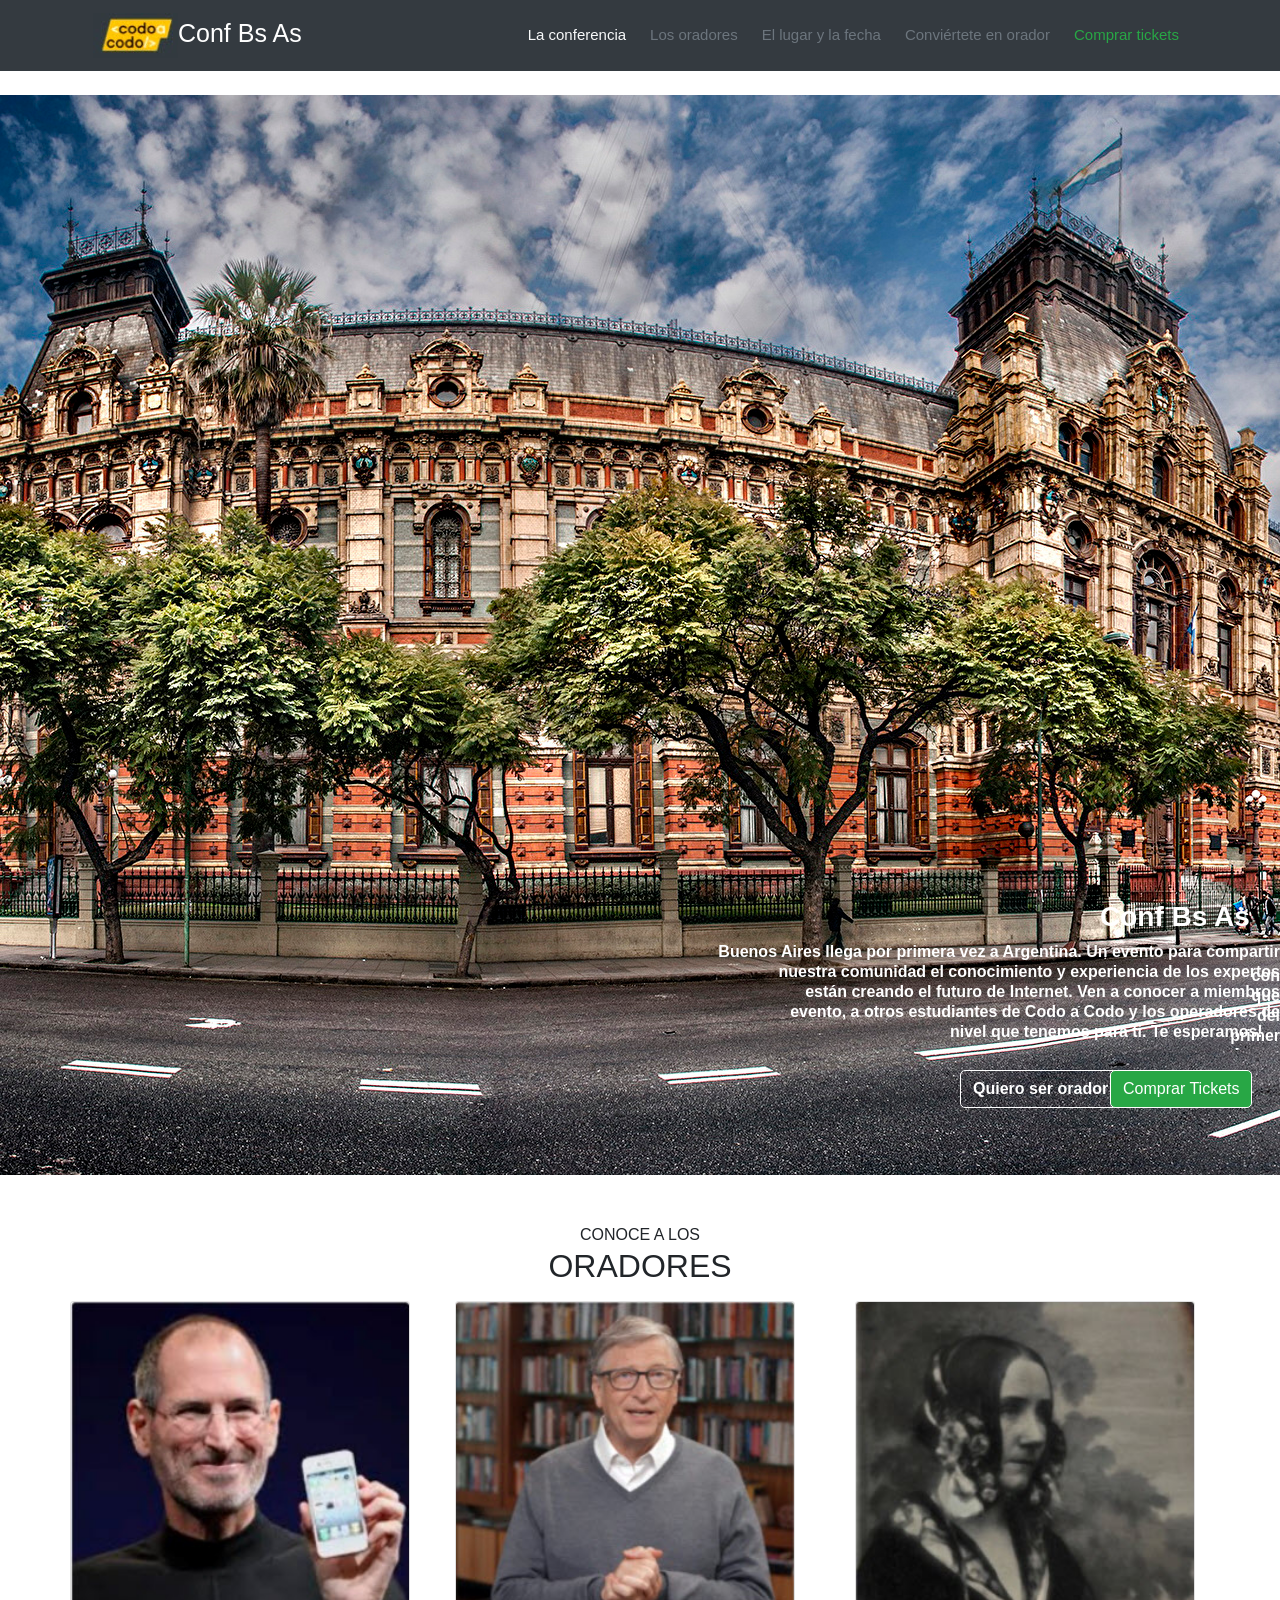
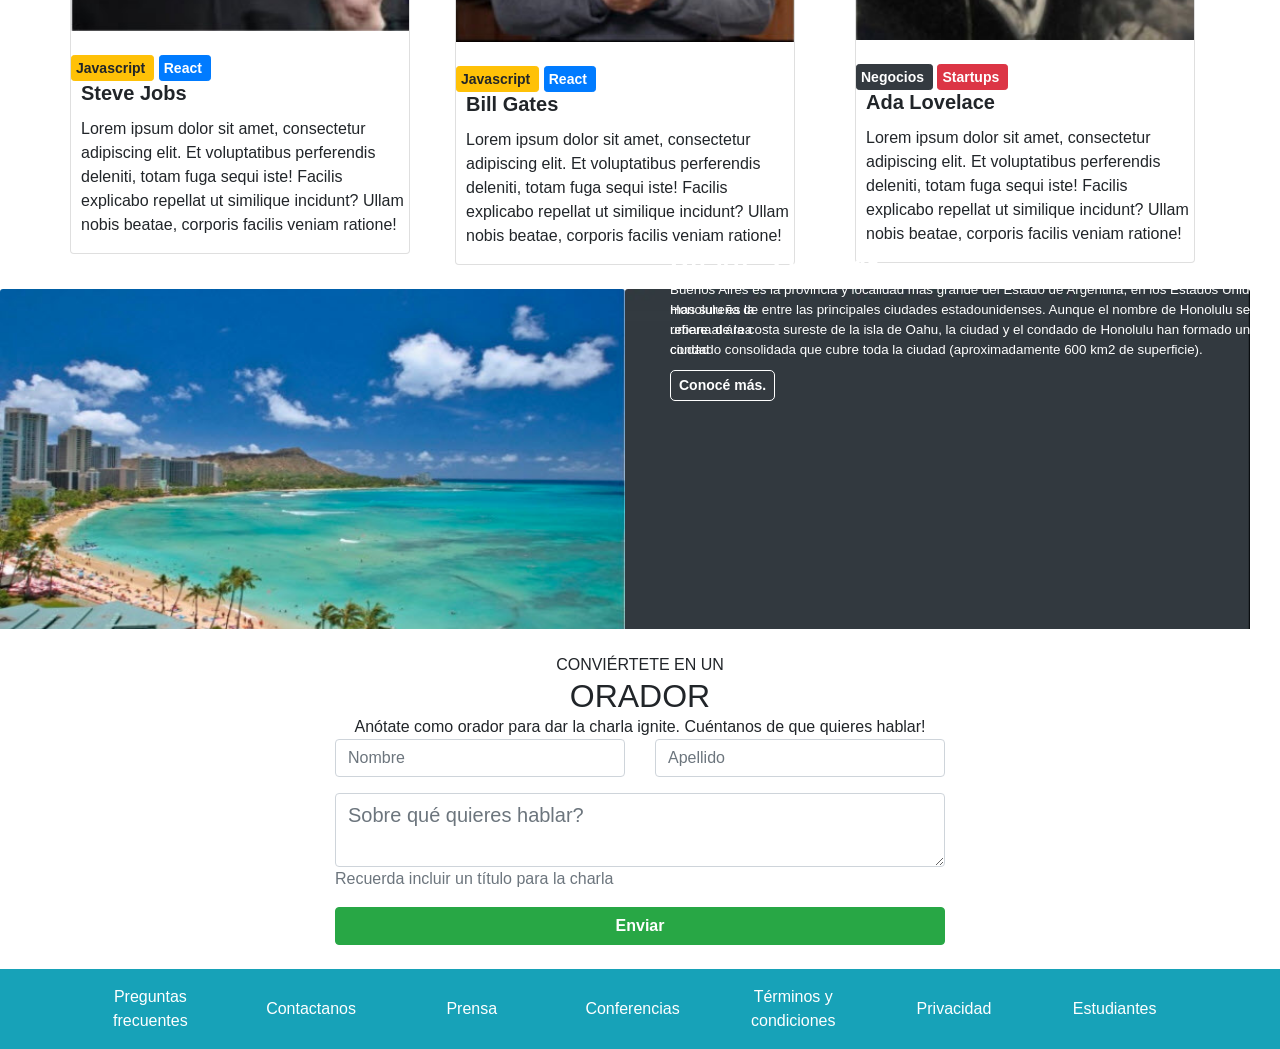
<file: index.html>
<!DOCTYPE html>
<html>

<head>
    <meta charset="utf-8">
    <meta name="viewport" content="width=device-width">
    <title>TP Integrador</title>
    <link href="index.css" rel="stylesheet" type="text/css" />
    <link rel="stylesheet" href="https://maxcdn.bootstrapcdn.com/bootstrap/4.5.2/css/bootstrap.min.css">	
    <script src="https://ajax.googleapis.com/ajax/libs/jquery/3.5.1/jquery.min.js"></script>
    <script src="https://cdnjs.cloudflare.com/ajax/libs/popper.js/1.16.0/umd/popper.min.js"></script>
    <script src="https://maxcdn.bootstrapcdn.com/bootstrap/4.5.2/js/bootstrap.min.js"></script>
    <style>
        .div_formulario{
            text-align: center;
        }
        .div_textos{
            text-align: right;
        }
        .navbar{
            letter-spacing: 0px;
            font-size: 16px !important;
            text-align: right;
        }
        .nav-link{
            padding-inline-start: 0.5rem;
        }

        .navbar-right{
            float: right !important;
            margin-right: 25px;
            color: white;
        }
        #id_navbar_A{
            color: white;
            font-size: 25px;
            padding-left: 0.5rem;
            padding-right: 0.5rem;
        }
        #id_navbar{
            color: white !important;
            font-size: 15px;
        }
        .ul{
            display: block;
            margin-block-start: 1em;
            margin-block-end: 1em;
            padding-inline-start: 40px;
            float: right !important;
            margin-right: -15px;
        }
        #boton_js{
            border-radius: 5px;
            font-size: 12px;
            margin: 4px 2px; 
        }
        #parrafoSuperior{
            position: absolute;
            top: 900px;
            left: 1100px;
            color: white;
        }
        #parrafoSuperior1{
            position: absolute;
            justify-content: right;
            top: 920px;
            left: 9px;
            color: white;
        }
        #parrafoSuperior2{
            position: absolute;
            justify-content: right;
            top: 940px;
            left: 700px;
            color: white;
        }
        #parrafoSuperior3{
            position: absolute;
            justify-content: right;
            top: 960px;
            left: 765px;
            color: white;
        }
        #parrafoSuperior4{
            position: absolute;
            justify-content: right;
            top: 980px;
            left: 790px;
            color: white;
        }
        #parrafoSuperior5{
            position: absolute;
            justify-content: right;
            top: 1000px;
            left: 750px;
            color: white;
        }
        #parrafoSuperior6{
            position: absolute;
            justify-content: right;
            top: 1020px;
            left: 950px;
            color: white;
        }
        #boton_1{
            position: absolute;
            top: 1070px;
            left: 960px;
            border: solid 0.5px;
            border-radius: 5px;
            color: white;
        }
        #boton_2{
            position: absolute;
            top: 1070px;
            left: 1110px;
            border: solid 0.5px;
            border-radius: 5px;
            color: white;
        }
        .primer_texto {
            position: absolute;
            top: 1850px;
            left: 670px;
            color: white;
        }
        .segundo_texto {
            position: absolute;
            top: 1880px;
            left: 670px;
            color: white;
            font-size: smaller;
        }
        .tercero_texto {
            position: absolute;
            top: 1900px;
            left: 670px;
            color: white;
            font-size: smaller;
        }
        .cuarto_texto {
            position: absolute;
            top: 1920px;
            left: 670px;
            color: white;
            font-size: smaller;
        }
        .quinto_texto {
            position: absolute;
            top: 1940px;
            left: 670px;
            color: white;
            font-size: smaller;
        }
        #boton_conocer_mas{
            position: absolute;
            top: 1970px;
            left: 670px;
            border: solid 0.5px;
            border-radius: 5px;
        }
        #prueba{
            font-size: 13px;
            margin-right: 0px;
            color: white;
        }
        #navbar_2{
            font-size: 5px;
        }
        #navbar_inferior{
            height: 80px;
            color: white;
            font-size: 16px;
        }
        .card-body{
            padding-right: 0rem;
            padding-left: 0rem;
            padding-top: 0rem;
            padding-bottom: 0rem;
        }
        #clase_columna_tarjetas{
            padding-left: 0px;
            padding-right: 0px;
        }
        #parrafos{
            padding-bottom: 0rem;
            margin-bottom: 0rem;
        }
        #parrafoTarjetas{
            padding-left: 10px;
        }
        #parrafoBotones{
            padding-left: 0.25rem;
            line-height: 1rem;
        }
        #imagenPalacioAguas{
            padding-left: 0px;
            padding-top: 0px;
        }
    </style>
</head>

<body id="myPage" data-spy="scroll" data-offset="60">

<!-- Pongo el navbar superior -->

   <nav class="navbar navbar-default bg-dark">
    <div class="container">
      <div class="navbar-header">
        <a class="navbar-brand" id="id_navbar_A" href="codo.jpg"><img src="codo.jpg">Conf Bs As</a>
      </div>
      <div>
        <ul class="nav justify-content-end">
            <li class="nav-item" id="id_navbar"><a class="nav-link text-light" href="#">La conferencia</a></li>
            <li class="nav-item" id="id_navbar"><a class="nav-link text-secondary" href="#">Los oradores</a></li>            
            <li class="nav-item" id="id_navbar"><a class="nav-link text-secondary" href="#">El lugar y la fecha</a></li>
            <li class="nav-item" id="id_navbar"><a class="nav-link text-secondary" href="#">Conviértete en orador</a></li>
            <li class="nav-item" id="id_navbar"><a class="nav-link text-success">Comprar tickets</a></li>
          </ul>
      </div>
    </div>
  </nav>
  <br>

<!-- Pongo el texto que va en la imagen -->
<div class="container-fluid padding div_textos" id="imagenPalacioAguas">
    <img class="imagenPalacioAguas" src="ba1.jpg" alt="Foto Palacio de Aguas Corrientes">
    <h3 class="primer_texto" id="parrafoSuperior"><strong>Conf Bs As</strong></h3>
    <br>
       <p id="parrafoSuperior2"><strong>Buenos Aires llega por primera vez a Argentina. Un evento para compartir con </strong></p>
       <p id="parrafoSuperior3"><strong>nuestra comunidad el conocimiento y experiencia de los expertos que </strong></p>
       <p id="parrafoSuperior4"><strong>están creando el futuro de Internet. Ven a conocer a miembros del </strong></p>
       <p id="parrafoSuperior5"><strong>evento, a otros estudiantes de Codo a Codo y los operadores de primer </strong></p>
       <p id="parrafoSuperior6"><strong>nivel que tenemos para ti. Te esperamos! </strong></p>
        <div class="btn_div_pres">
            <div class="container-fluid row">
                <a href="#" button type="button" class="btn btn-outline-secondary" id="boton_1"><strong>Quiero ser orador</strong></a>
                <a href="#" button type="button" class="btn btn-success" id="boton_2">Comprar Tickets</a>
            </div>
        </div>     
</div>

<br>

  <div class="div_formulario">
    <p id="parrafos">CONOCE A LOS
    <h2 id="parrafos">ORADORES</h2></p>
 </div>

<!-- Pongo las tarjetas -->
<div class="container">

    <div class="card-deck">

        <div class="row">
            <div class="col" id="clase_columna_tarjetas">
              <div class="card">
                <div class="card-body">
                  <img class="card-img-top" src="steve.jpg" alt="Card image">
                  <br><br>
                  <button class="btn btn-warning btn-sm" id="parrafoBotones"><b>Javascript</b></button>
                  <button class="btn btn-primary btn-sm" id="parrafoBotones"><b>React</b></button>
                  <h5 class="card-title"  id="parrafoTarjetas"><b>Steve Jobs</b></h5>
                  <p id="parrafoTarjetas">Lorem ipsum dolor sit amet, consectetur adipiscing elit. Et voluptatibus perferendis deleniti, totam fuga sequi iste! 
                    Facilis explicabo repellat ut similique incidunt? Ullam nobis beatae, corporis facilis veniam ratione!</p>
                </div>
              </div>
            </div>
            
            <div class="col">
                <div class="card">
                  <div class="card-body">
                    <img class="card-img-top" src="bill.jpg" alt="Card image">
                    <br><br>
                    <button class="btn btn-warning btn-sm" id="parrafoBotones"><b>Javascript</b></button>
                    <button class="btn btn-primary btn-sm" id="parrafoBotones"><b>React</b></button>
                    <h5 class="card-title" id="parrafoTarjetas"><b>Bill Gates</b></h5>
                    <p id="parrafoTarjetas">Lorem ipsum dolor sit amet, consectetur adipiscing elit. Et voluptatibus perferendis deleniti, totam fuga sequi iste! 
                        Facilis explicabo repellat ut similique incidunt? Ullam nobis beatae, corporis facilis veniam ratione!</p>
                  </div>
                </div>
            </div>

              <div class="col">
                <div class="card">
                  <div class="card-body">
                    <img class="card-img-top" src="Ada.jpg" alt="Card image">
                    <br><br>
                    <div>
                        <button class="btn btn-dark btn-sm"  id="parrafoBotones"><b>Negocios</b></button>
                        <button class="btn btn-danger btn-sm" id="parrafoBotones"><b>Startups</b></button>
                    </div>
                    <h5 class="card-title" id="parrafoTarjetas"><b>Ada Lovelace</b></h5>
                    <p id="parrafoTarjetas">Lorem ipsum dolor sit amet, consectetur adipiscing elit. Et voluptatibus perferendis deleniti, totam fuga sequi iste! 
                        Facilis explicabo repellat ut similique incidunt? Ullam nobis beatae, corporis facilis veniam ratione!</p>   
                  </div>
                </div>
              </div>

          </div>        

    </div>
</div>
	<br>

    <div class="container-fluid row">

        <img class="card-img-top" src="costa.jpg" style="width:50%" height="340px">
        <img class="card-img-top" src="gris_dark.jpg" style="width:50%" height="340px"> 
        <h3 class="primer_texto "><strong>Bs As - Octubre</strong></h3>
        <br><br>
        <p class="segundo_texto">Buenos Aires es la provincia y localidad mas grande del Estado de Argentina, en los Estados Unidos, 
            Honolulu es la </p>
           <p class="tercero_texto">mas sureña de entre las principales ciudades estadounidenses. Aunque el nombre de Honolulu se refiere 
              al área </p>
           <p class="cuarto_texto">urbana de la costa sureste de la isla de Oahu, la ciudad y el condado de Honolulu han formado una ciudad </p>
           <p class="quinto_texto">condado consolidada que cubre toda la ciudad (aproximadamente 600 km2 de superficie). </p>
        </p>
        <button class="btn btn-dark btn-sm" id="boton_conocer_mas"><b>Conocé más.</b></button>
    </div>

    <br>

	<!-- Región del formulario -->
    <div class="div_formulario">
        <p id="parrafos">CONVIÉRTETE EN UN</p>
        <h2 id="parrafos">ORADOR</h2>
        <p id="parrafos">Anótate como orador para dar la charla ignite. Cuéntanos de que quieres hablar!</p>
    </div>

    <div class="m-0 vh-1 row justify-content-center align-items-center" >
            <form class="col-sm-6 form-group form-horizontal" style="margin:0 auto">
                    <div class="row">
                        <div class="col-sm-6 form-group">
                            <input class="form-control" id="name" name="name" placeholder="Nombre">
                        </div>
                        <div class="col-sm-6 form-group">
                            <input class="form-control" id="apellido" name="apellido" placeholder="Apellido">
                        </div>
                    </div>
                    <div>
                        <textarea class="form-control" id="comments" name="comments" style="font-size: 20px;"
                        placeholder="Sobre qué quieres hablar?" rows="2"></textarea>
                    </div>
                    <p class="text-secondary" id="parrafoDesactivado">Recuerda incluir un título para la charla</p>
                <div class="col-sm-offset-12">
                    <button type="submit" class="btn btn-block btn-success"><b>Enviar</b></button>
                </div>
            </form>
    </div>

<br>

<!-- Pongo el navbar inferior -->
<footer>
    <div class="navbar navbar-expand-md bg-info nav-justified justify-content-around">
        <ul class="navbar-nav container">
            <li class="nav-item"><a class="nav-link text-white" href="#">Preguntas frecuentes</a></li>
            <li class="nav-item"><a class="nav-link text-white" href="#">Contactanos</a></li>
            <li class="nav-item"><a class="nav-link text-white" href="#">Prensa</a></li>
            <li class="nav-item"><a class="nav-link text-white" href="#">Conferencias</a></li>
            <li class="nav-item"><a class="nav-link text-white" href="#">Términos y condiciones</a></li>
            <li class="nav-item"><a class="nav-link text-white" href="#">Privacidad</a></li>
            <li class="nav-item"><a class="nav-link text-white" href="#">Estudiantes</a></li>
        </ul>
    </div>
    </footer>

</body>

</html>
</file>
<file: index.css>
.div_formulario{
    text-align: center;
}
.navbar{
    letter-spacing: 0px;
    font-size: 20px !important;
    text-align: right;
}
.nav-link{
    padding-inline-start: 0.5rem;
}

.navbar-right{
    float: right !important;
    margin-right: 25px;
    color: white;
}
#id_navbar_A{
    color: white;
    font-size: 25px;
    padding-left: 0.5rem;
    padding-right: 0.5rem;
}
#id_navbar{
    color: white !important;
    font-size: 15px;
}
.ul{
    display: block;
    margin-block-start: 1em;
    margin-block-end: 1em;
    padding-inline-start: 40px;
    float: right !important;
    margin-right: -15px;
}

#boton_js{
    border-radius: 5px;
    font-size: 12px;
    margin: 4px 2px; 
}
.primer_texto {
    position: absolute;
    top: 1350px;
    left: 670px;
    color: white;
}
.segundo_texto {
    position: absolute;
    top: 1390px;
    left: 670px;
    color: white;
    font-size: smaller;
}
.tercero_texto {
    position: absolute;
    top: 1410px;
    left: 670px;
    color: white;
    font-size: smaller;
}
.cuarto_texto {
    position: absolute;
    top: 1430px;
    left: 670px;
    color: white;
    font-size: smaller;
}
.quinto_texto {
    position: absolute;
    top: 1450px;
    left: 670px;
    color: white;
    font-size: smaller;
}
#boton_conocer_mas{
    position: absolute;
    top: 1480px;
    left: 670px;
    border: solid 0.5px;
    border-radius: 7px;
}
#prueba{
    font-size: 13px;
    margin-right: 0px;
    color: white;
}
#navbar_2{
    font-size: 5px;
}
#navbar_inferior{
    height: 80px;
    color: white;
    font-size: 1rem;
    margin-right: 55px;
    padding-right: 10px;
    padding-top: 25px;
}
.card-body{
    padding-right: 0rem;
    padding-left: 0rem;
    padding-top: 0rem;
    padding-bottom: 0rem;
}
#clase_columna_tarjetas{
    padding-left: 0px;
    padding-right: 0px;
}
#parrafos{
    padding-bottom: 0rem;
    margin-bottom: 0rem;
}
</file>
